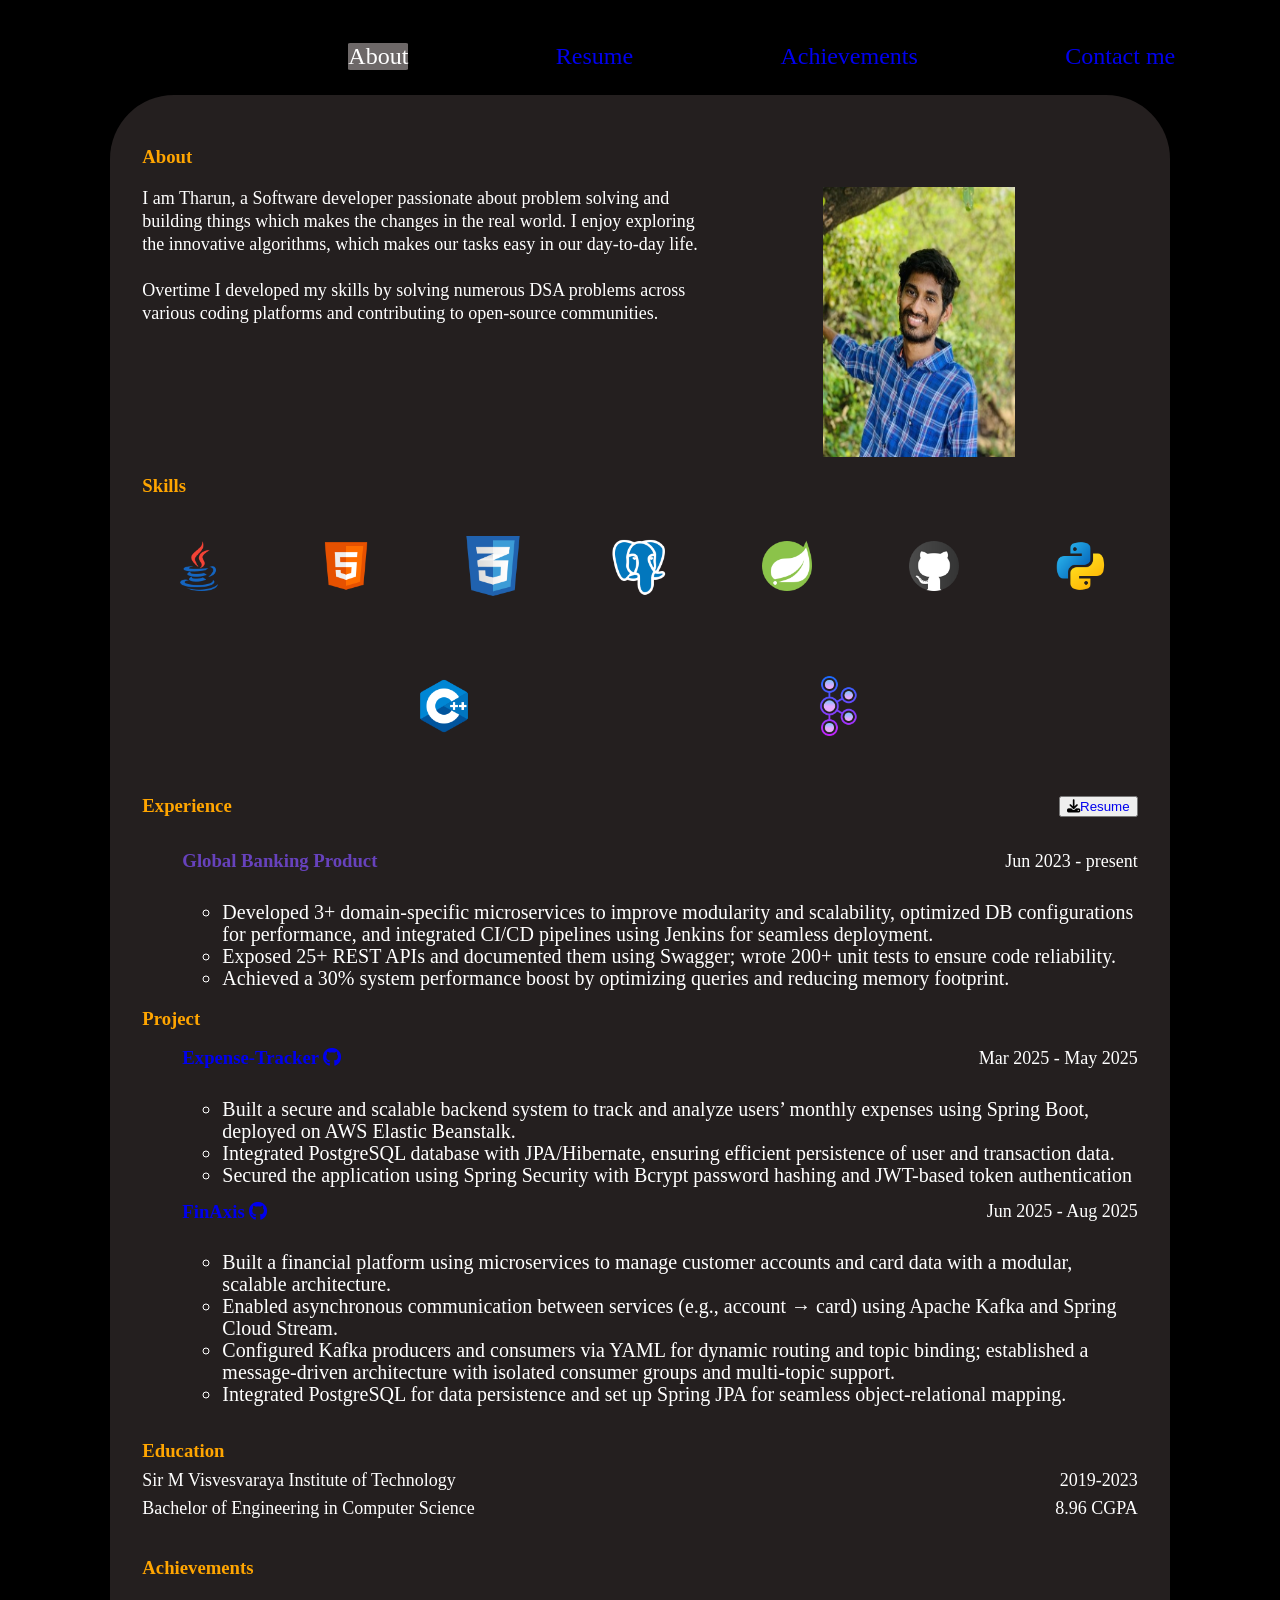
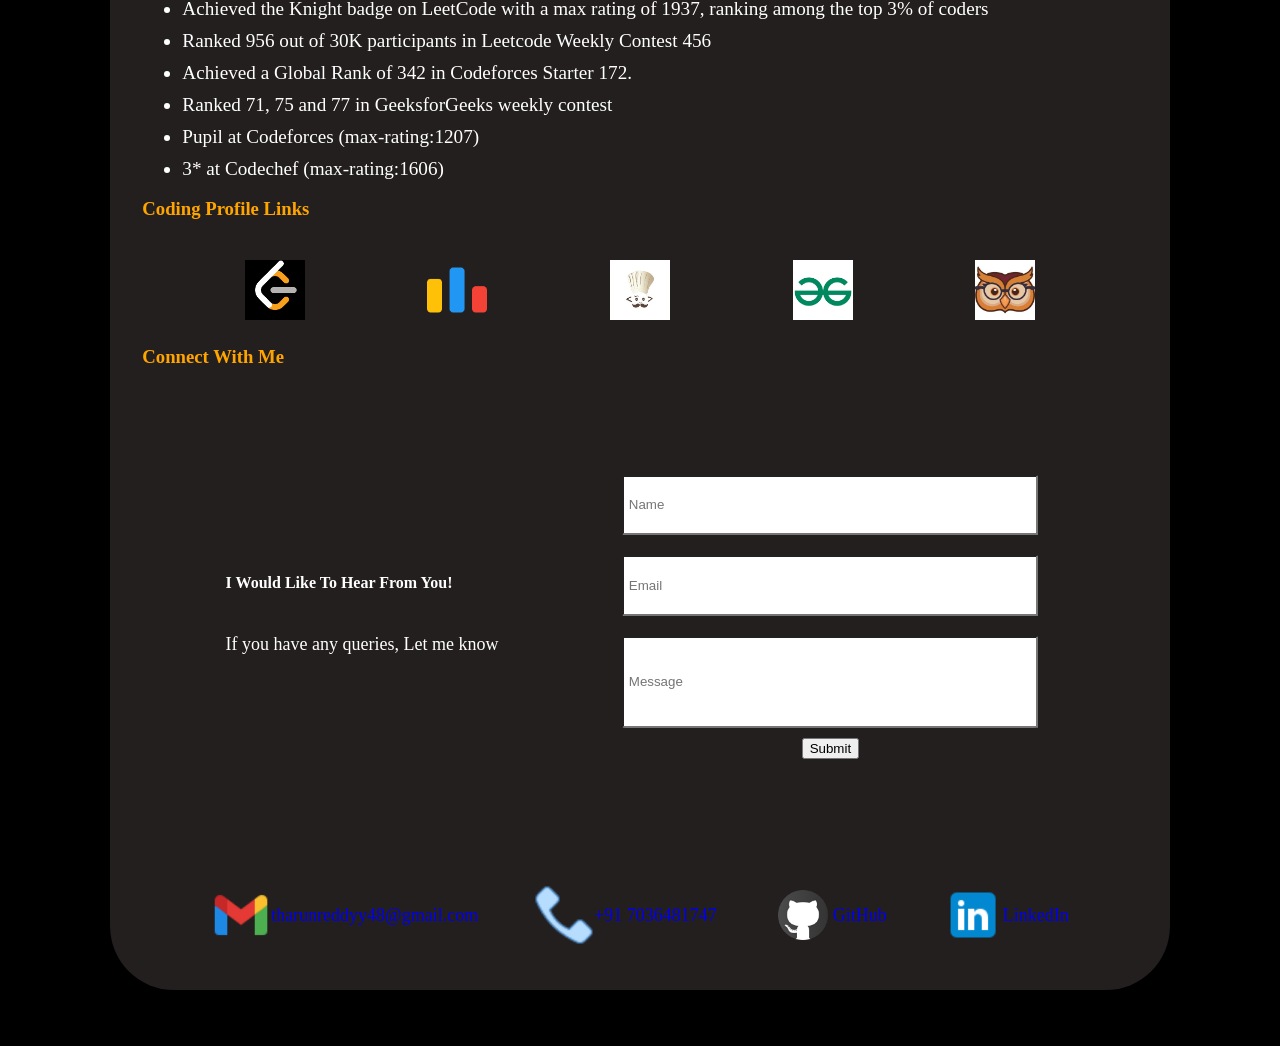
<file: index.html>
<!DOCTYPE html>
<html lang="en">
<head>
    <meta charset="UTF-8">
    <meta name="viewport" content="width=device-width, initial-scale=1.0">
    <title>Document</title>
    <link rel="stylesheet" href="https://cdnjs.cloudflare.com/ajax/libs/font-awesome/6.4.0/css/all.min.css">

    <link rel="stylesheet" href="index.css">
</head>
<body>
    <div id="main">

        <div id="nav_bar">
                <a  href="#about" class="nav_class active_tab" onclick="show('about','1')" >About</a>
                <a  href="#resume" class="nav_class" onclick="show('resume','2')">Resume</a>
                <a  href="#achievements" class="nav_class" onclick="show('achievements','3')">Achievements</a>
                <a  href="#contact_me" class="nav_class" onclick="show('contact_me','4')" >Contact me</a>
        </div>

        <div id="content">
            
            <div class="section heading" id="about">
                <h3>About</h3>
                <div id="summary">
                    <div id="intro">
                        <p>
                        I am Tharun, a Software developer passionate about problem solving and building things which makes the changes in the real world. I enjoy exploring the innovative algorithms, which makes our tasks easy in our day-to-day life.
                         <br> <br>
                         Overtime I developed my skills by solving numerous DSA problems across various coding platforms and contributing to open-source communities.
                        </p>
                    </div>
                    <div id="image">
                        <img id="profile_pic" src="images/image1.jpg" alt="">
                    </div>
                </div>
               <h3>Skills</h3>
               <div id="skills">
                    <img src="images/java.png" alt="">
                    <img src="images/html.png" alt="">
                    <img src="images/css.png" alt="">
                    <img src="images/postgres.png" alt="">
                    <img src="images/springboot.png" alt="">
                    <img src="images/github.png" alt="">
                    <img src="images/python.png" alt="">
                    <img src="images/cpp.png" alt="">
                    <img src="images/kafka.png" alt="">
               </div>
            </div>

            <div class="section heading" id="resume">
                <div id="resume_container">
                    <h3 style="display: inline;">Experience</h3>
                    <p id="resume_btn"><button><i class="fa-solid fa-download"></i><a href="https://drive.google.com/file/d/19vKAAGVa4PL60zqUUAgeIvQTdz7qDi3F/view" target="_blank">Resume</a></button></p>
                </div>
                <ul>
                    <div class="title">
                        <h3 style="color: rgb(103, 66, 189); display: inline;" >Global Banking Product</h3>
                        <p>Jun 2023 - present</p>
                    </div>
                    <p>
                        <ul class="li">
                            <li>Developed 3+ domain-specific microservices to improve modularity and scalability, optimized DB configurations for performance, and integrated CI/CD pipelines using Jenkins for seamless deployment.</li>
                            <li> Exposed 25+ REST APIs and documented them using Swagger; wrote 200+ unit tests to ensure code reliability.</li>
                            <li> Achieved a 30% system performance boost by optimizing queries and reducing memory footprint. </li>
                        </ul>
                    </p>
                </ul>

                <h3>Project</h3>
                <ul>
                    <div class="title">
                        <h3 style="display: inline;" >
                            <a href="http://expense-tracker-env-1.eba-b2mhpunf.eu-north-1.elasticbeanstalk.com/swagger-ui/index.html" target="_blank">Expense-Tracker <i class="fa-brands fa-github"></i> </a> 
                        </h3>
                        <p>Mar 2025 - May 2025</p>
                    </div>
                    <p>
                        <ul class="li">
                            <li>Built a secure and scalable backend system to track and analyze users’ monthly expenses using Spring Boot, deployed on AWS Elastic Beanstalk.</li>
                            <li> Integrated PostgreSQL database with JPA/Hibernate, ensuring efficient persistence of user and transaction data. </li>
                            <li> Secured the application using Spring Security with Bcrypt password hashing and JWT-based token authentication </li>
                        </ul>
                    </p>
                </ul>
                <ul>
                    <div class="title">
                        <h3 style="display: inline;" >
                            <a href="https://github.com/Tharun48/FinAxis" target="_blank">FinAxis <i class="fa-brands fa-github"></i></a>
                        </h3>
                        <p>Jun 2025 - Aug 2025</p>
                    </div>
                    <p>
                        <ul class="li">
                            <li>Built a financial platform using microservices to manage customer accounts and card data with a modular, scalable architecture.</li>
                            <li>Enabled asynchronous communication between services (e.g., account → card) using Apache Kafka and Spring Cloud Stream.</li>
                            <li>Configured Kafka producers and consumers via YAML for dynamic routing and topic binding; established a message-driven architecture with isolated consumer groups and multi-topic support.</li>
                            <li>Integrated PostgreSQL for data persistence and set up Spring JPA for seamless object-relational mapping.</li>
                        </ul>
                    </p>
                </ul>
                <div id="education">
                    <h3>Education</h3>
                    <div class="education_details">
                        <p>Sir M Visvesvaraya Institute of Technology</p>
                        <p>2019-2023</p>
                    </div>
                    <div class="education_details">
                        <p>Bachelor of Engineering in Computer Science</p>
                        <p>8.96 CGPA</p>
                    </div>
                </div>
            </div>


            <div class="section heading" id="achievements">
                <div id="achievement_summary">
                    <h3>Achievements</h3>
                    <ul>
                        <li class="li">Achieved the Knight badge on LeetCode with a max rating of 1937, ranking among the top 3% of coders</li>
                        <li class="li">Ranked 956 out of 30K participants in Leetcode Weekly Contest 456</li>
                        <li class="li">Achieved a Global Rank of 342 in Codeforces Starter 172.</li>
                        <li class="li">Ranked 71, 75 and 77 in GeeksforGeeks weekly contest</li>
                        <li class="li">Pupil at Codeforces (max-rating:1207)</li>
                        <li class="li">3* at Codechef (max-rating:1606)</li>
                    </ul>
                </div>
                <h3>Coding Profile Links</h3>
                <div id="coding_profile_link">
                    <a href="https://leetcode.com/u/Tharun_Kumar_Reddy/" target="_blank">           <img src="/images/leetcode.png" alt=""></a>
                    <a href="https://codeforces.com/profile/Tharun_Reddy_" target="_blank">         <img src="/images/codeforces" alt=""></a>
                    <a href="https://www.codechef.com/users/tharunreddy48" target="_blank">         <img src="/images/codechef.jpg" alt=""></a>
                    <a href="https://www.geeksforgeeks.org/user/tharunreddyy48/" target="_blank">   <img src="/images/gfg.png" alt=""></a>
                    <a href="https://codolio.com/profile/TharunReddy" target="_blank">   <img src="/images/codolio.png" alt=""></a>
                </div>
            </div>


            <div class="section heading" id="contact_me">
                <h3>Connect With Me</h3>
                <div id="fill_form">
                    <div id="message">
                        <div id="contact_message">
                            <h4>I Would Like To Hear From You!</h4>
                            <p>If you have any queries, Let me know</p>
                        </div>
                        <div id="contact_form">
                            <form action="contactform.js" id="query_form">
                                <input id="name" type="text" placeholder="Name">
                                <input id="email" type="text" placeholder="Email">
                                <input id="msg" type="text" placeholder="Message">
                                <button>Submit</button>
                            </form>
                        </div>
                    </div>
                </div>
                <div id="social_links">
                    <div class="socio">
                        <img src="images/gmail.png" alt="">
                        <p><a href="mailto:tharunreddyy48@gmail.com" target="_blank">tharunreddyy48@gmail.com</a></p>
                    </div>
                    <div class="socio">
                        <img src="images/phone.png" alt="">
                        <p> <a href="tel:+91 7036481847" target="_blank">+91 7036481747</a> </p>
                    </div>

                    <div class="socio">
                        <img src="images/github.png" alt="">
                        <p> <a href="https://github.com/Tharun48" target="_blank">GitHub</a></p>
                    </div>

                    <div class="socio">
                        <img src="images/linkedIn.png" alt="">
                        <p> <a href="https://www.linkedin.com/in/tharun48/" target="_blank"> LinkedIn</a></p>
                    </div>
                    
                </div>
            </div>

        </div>

    </div>

    <script>
        function show(id,id1){
            var section = document.getElementsByClassName("section");
            for(var i=0;i<section.length;i++){
                section[i].classList.remove('active');
            }
            document.getElementById(id).classList.add('active');

            var navsection = document.getElementsByClassName("nav_class");
            for(var i=0;i<navsection.length;i++){
                navsection[i].classList.remove('active_tab');
            }
            document.getElementById(id1).classList.add('active_tab');

        }

        function submit(id){
            const inputs = document.querySelectorAll('#contactdiv input')
            inputs.forEach(input=>input.value='');

            const inputs2 = document.querySelectorAll('#messagediv input')
            inputs2.forEach(input=>input.value='');
        }


    </script>

</body>
</html>
</file>
<file: index.css>
body{
    padding: 5px;
}

#profile{
    width: 25%;
    display: flex;
    flex-direction: column;
    align-items: center;
    background-color: rgb(138, 133, 133);
    border-radius: 5%;
    background-color: rgba(41, 35, 35, 0.897);
}

.section{
    scroll-margin-top: 100px;
}

#profile_pic{
    height: 30vh;
    width: 15vw;
}

p{
    font-size: 20px;
}

#about{
    display: flex;
    flex-direction: column;
}

#summary{
    display: flex;
    flex-direction: row;
    justify-content: space-evenly;
    /* border: 2px solid red; */
}

#content{
    background-color: rgba(41, 35, 35, 0.897);
    width: 85%;
    margin: 2%;
    border-radius: 5vw;
    padding: 1vw;
}

#main{
    margin: 2vh;
    display: flex;
    flex-direction: column;
    justify-content: center;
    align-items: center;
}


#image{
    width: 90%;
    display: flex;
    margin-left: 8vw;
    flex-direction: column;
    border-radius: 3vw;
}


#pic{
    margin-top: 2vh;
    height: 300px;
    width:80%;
    background-image: url("/images/profile1.jpg");
    background-size:cover;
    border-radius: 10%;
    border: 1px solid black;

}

#details{
    /* border: 2px solid yellow; */
    display: flex;
    flex-direction: column;
    align-items: center;
    width: 90%;
    /* justify-content: flex-start; */
}

#id1{
    border: 2px solid red;
}

.active_tab{
    background-color: aqua;
    border-radius: 4%;
    color: white;
    background-color: rgb(109, 104, 104);
}

.social{
    /* border: 1px dashed green; */
    width: 90%;
    display: flex;
    flex-direction: row;
    justify-content: space-around;
    word-break: break-all;       /* ✅ breaks long words anywhere if needed */
    overflow-wrap: break-word;   /* ✅ breaks URLs/emails nicely */
    white-space: normal;         /* ✅ ensures it can wrap to the next line */
}

#contact{
    margin-top: -10px;
    display: flex;
    flex-direction: column;
    justify-content: space-around;
    padding: 5px 5px 50px 5px;
    width: 90%;
    /* to align along the main axis we use justify content */
}


.social div{
    margin: 0px;
}

a{
    text-decoration: none;
}

#nav_bar{
    margin-top: 1%;
    margin-left: 20%;
    width: 80%;
    display:flex;
    flex-direction: row;
    flex-wrap: wrap;
    justify-content: space-around;
    font-size: 24px;
    top:10px;
    z-index: 1000;
    color: black;
    /* background-color: orange; */
}

#nav_bar :hover{
    text-decoration: underline;
    color: blue;
}

a :hover{
    text-decoration: underline;
    color: blue;
    font-size: 25px;
}

body{
    scroll-behavior: smooth;
    scroll-timeline: initial;
}

#nav-bar{
    margin-right:20px;
    margin-left: 300px;
    display: flex;
    flex-direction: row;
    justify-content: space-around;
}

.heading{
    margin-top: 40px;
    /* font-size: 20px; */
    line-height: 22px;
    margin: 20px;
}

.heading h3{
    color: orange;
}

p{
    color:white;
}

li{
    color: white;
}


.nav{
    margin-right: 20px;
}

.btn:hover{
    font-style: italic;
    font-size: 20px;
}

#resume-details{
    display: flex;
    flex-direction: column;
}

body{
    background-color: black;
    color: white;
}

li{
    font-size: 20px;
}

#contactdiv{
    display: flex;
    flex-direction: row;
    justify-content: space-evenly;
}


#name{
    margin-top: 20px;
    height: 35px;
    width: 30%;
}

#email{
    width: 50%;
    margin-top: 20px;
}

#messagediv{
    border:1px solid red;
    display: flex;
    flex-direction: row;
    margin-top: 20px;
    justify-content: center;
}

#fill_form{
    display: flex;
    flex-direction: row;
    justify-content: space-evenly;
}

#message{
    margin-bottom: 35px;
    display: flex;
    flex-direction: row;
    justify-content: space-around;
    align-items: center;
    width: 70vw;
    height: 50vh;
    /* border: 2px solid red; */
}

#contact_message{
    width: 35%;
    height: 50%;
    /* border: 2px solid blue; */
    display: flex;
    flex-direction: column;
    justify-content: center;
}

#contact_form{
    width: 50%;
    height: 70%;
    display: flex;
    flex-direction: column;
    /* border: 2px solid red; */
}

#contact_form input{
    margin-top: 10px;
    width: 60%;
    height: auto;
    border-radius: 1%;
    padding: 1%;
}

#query_form{
    height: 100%;
    display: flex;
    flex-direction: column;
    align-items: center;
    justify-content: space-evenly;
    /* border: 1px dashed rebeccapurple; */
}

form #name{
    height: 15%;
    width: 90%;
}

form #email{
    height:15%;
    width: 90%;
}

form #msg{
    height: 25%;
    width: 90%;
}


p{
    display: inline;
}


#resume_button{
    margin-top: 10px;
    display: block;
}

.tag{
    color: rgb(103, 66, 189);
}


#coding_profile_link{
    margin-top: 40px;
    display: flex;
    flex-direction: row;
    justify-content: space-evenly;
    flex-wrap: wrap;
    gap: 20px;
}

img{
    height: 60px;
    width: 60px;
}

#coding_profile_link :hover{
    height: 70px;
    width: 70px;
    transition-timing-function: ease-out;
}

#skills{
    padding: 20px;
    display: flex;
    flex-direction: row;
    justify-content: space-evenly;
    flex-wrap: wrap;
    gap: 80px;
}


.title{
    display: flex;
    flex-direction: row;
    justify-content: space-between;
    margin-top: -20px;
}

.education_details{
    display: flex;
    flex-direction: row;
    justify-content: space-between;
    margin-top: -30px;
}

#education{
    display:flex;
    flex-direction: column;
    justify-content: center;
}

#button_submit{
    font-size: 20px;
    display: flex;
    flex-direction: row;
    justify-content: center;
    padding: 20px;
}

#button{
    position: relative;
    margin-top: 100px;
    margin-left: 100px;
    font-size: 30px;
}

p{
    font-size: 18px;
}

.li{
    margin-top: 10px;
    font-size: 1.2rem;
}


@media(max-width: 600px){
    p{
        font-size: 14px;
    }
    h3{
        font-size: 16px;
    }
    #nav_bar{
        font-size: 20px;
    }

    .li{
        font-size: 1rem;
    }

    
}

#resume_container{
    display: flex;
    flex-direction: row;
    justify-content: space-between;
}

#resume_btn :hover{
    /* background-color: rgb(163, 163, 180); */
    color: orange;
    background-color: black;
}

#info{
    display: flex;
    padding: 10px;
    flex-direction: column;
    justify-content: flex-start;
    align-items: center;
    margin-top: -20px;
    /* border: 2px solid red; */
}

.socio{
    display: flex;
    /* border: 1px solid yellow; */
    flex-direction: row;
    align-items: center;
    justify-content: space-between;
}


#social_links{
    display: flex;
    flex-direction: row;
    justify-content: space-evenly;
    flex-wrap: wrap;
    padding: 1vw;
}

@media(max-width:600px){
    #main{
        display: flex;
        flex-direction: column;
    }
    #profile{
        width: 100%;
    }
    #content{
        width: 100%;
    }
}
</file>
